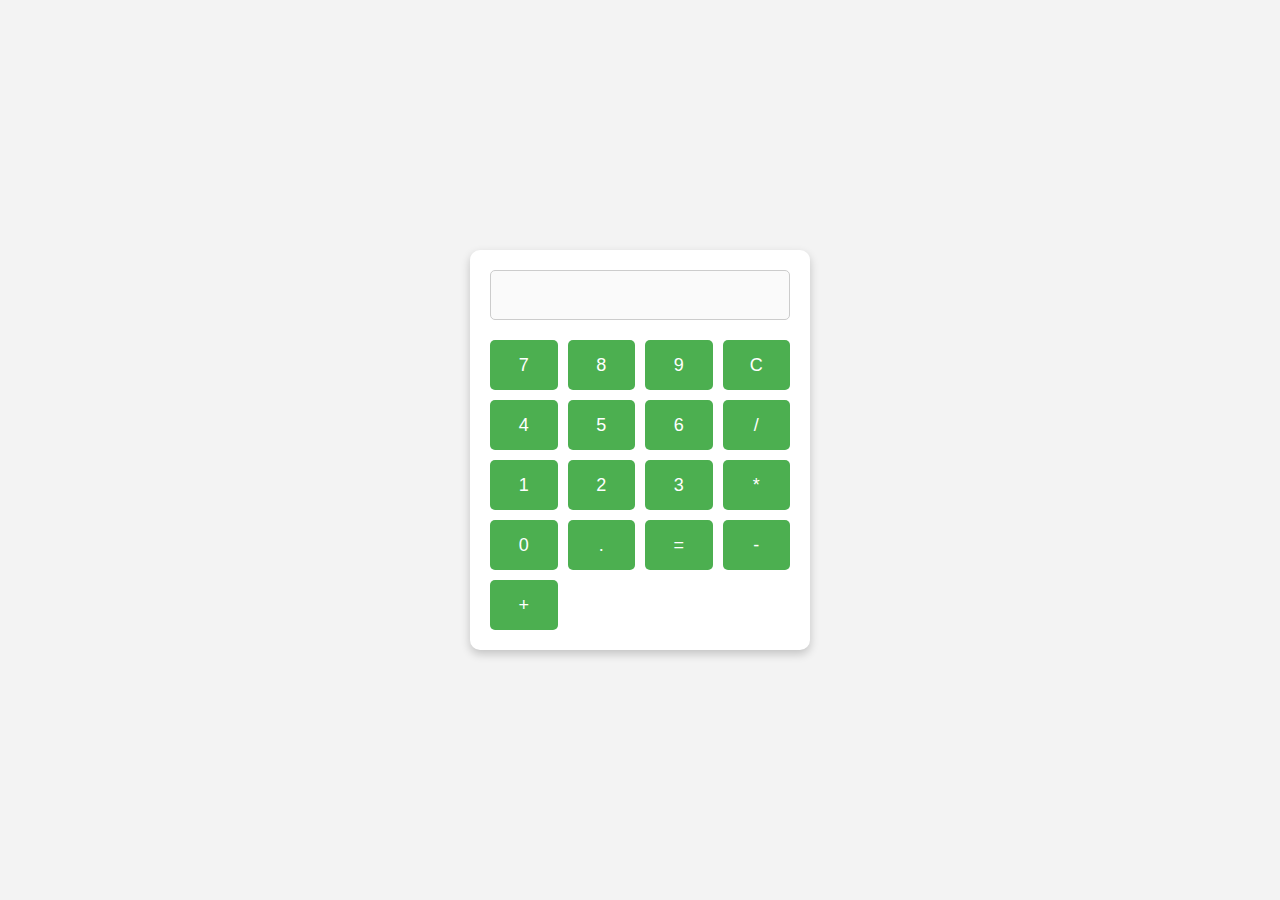
<file: Calculator/Index.html>
<!DOCTYPE html>
<html lang="en">
<head>
  <meta charset="UTF-8">
  <meta name="viewport" content="width=device-width, initial-scale=1.0">
  <title>Calculator</title>
  <link rel="stylesheet" href="style.css">
</head>
<body>
  <div class="calculator">
    <div class="display">
      <input type="text" id="result" disabled>
    </div>
    <div class="buttons">
      <button onclick="appendValue('7')">7</button>
      <button onclick="appendValue('8')">8</button>
      <button onclick="appendValue('9')">9</button>
      <button onclick="clearDisplay()">C</button>

      <button onclick="appendValue('4')">4</button>
      <button onclick="appendValue('5')">5</button>
      <button onclick="appendValue('6')">6</button>
      <button onclick="appendValue('/')">/</button>

      <button onclick="appendValue('1')">1</button>
      <button onclick="appendValue('2')">2</button>
      <button onclick="appendValue('3')">3</button>
      <button onclick="appendValue('*')">*</button>

      <button onclick="appendValue('0')">0</button>
      <button onclick="appendValue('.')">.</button>
      <button onclick="calculate()">=</button>
      <button onclick="appendValue('-')">-</button>
      <button onclick="appendValue('+')">+</button>
    </div>
  </div>
  <script src="script.js"></script>
</body>
</html>
</file>
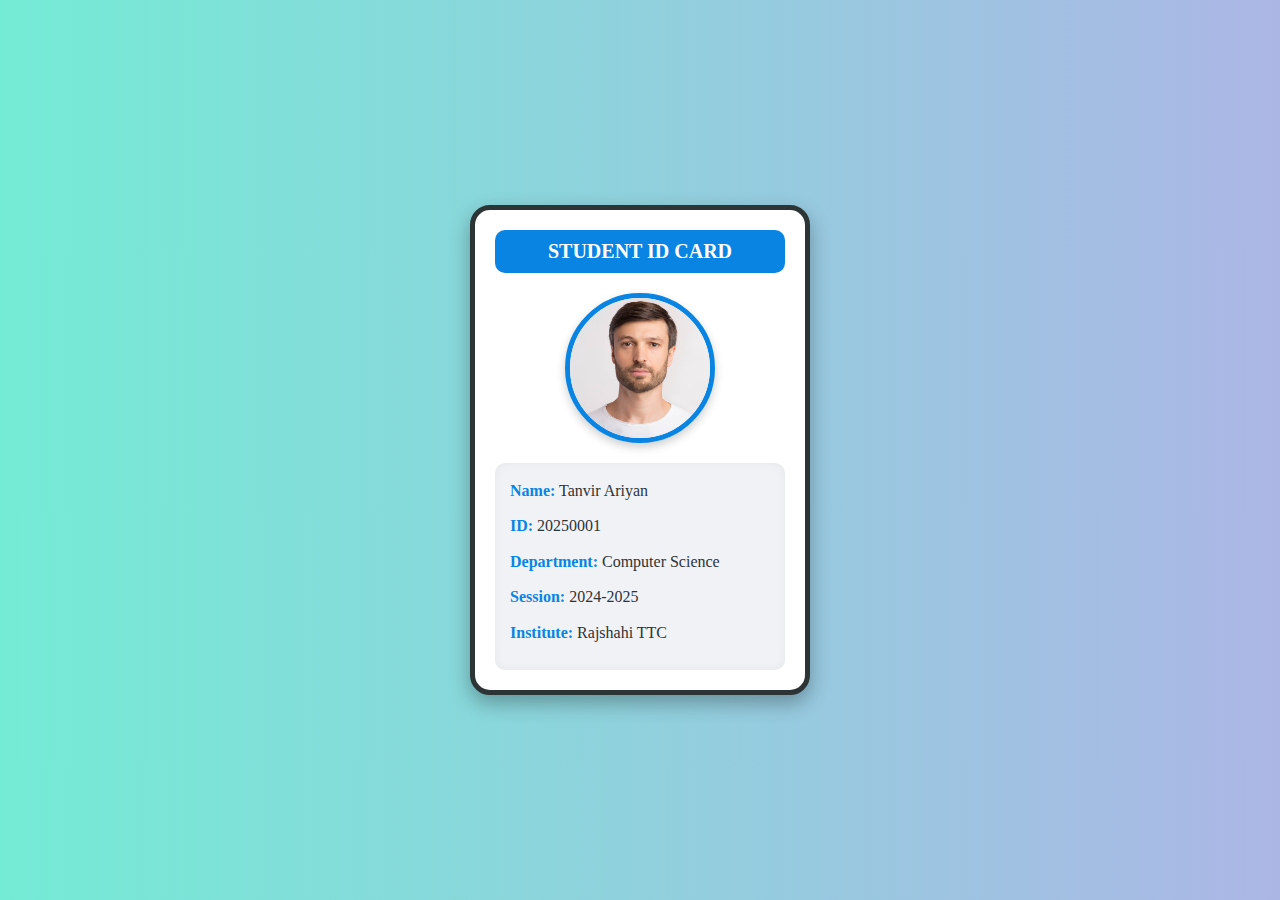
<file: ID Card/index.html>
<!DOCTYPE html>
<html lang="en">
  <head>
    <meta charset="UTF-8" />
    <meta name="viewport" content="width=device-width, initial-scale=1.0" />
    <title>Student ID Card</title>
    <link rel="stylesheet" href="style.css" />
  </head>
  <body>
    <div class="mainbox">
      <h1 class="box">STUDENT ID CARD</h1>
      <div class="circle">
        <img src="image.jpg" alt="Student Photo" />
      </div>
      <div class="info">
        <p><strong>Name:</strong> Tanvir Ariyan</p>
        <p><strong>ID:</strong> 20250001</p>
        <p><strong>Department:</strong> Computer Science</p>
        <p><strong>Session:</strong> 2024-2025</p>
        <p><strong>Institute:</strong> Rajshahi TTC</p>
      </div>
    </div>
  </body>
</html>
</file>
<file: Calculator/style.css>
body {
  font-family: Arial, sans-serif;
  background-color: #f3f3f3;
  display: flex;
  justify-content: center;
  align-items: center;
  height: 100vh;
  margin: 0;
}

.calculator {
  background-color: #ffffff;
  padding: 20px;
  border-radius: 10px;
  box-shadow: 0px 4px 10px rgba(0, 0, 0, 0.2);
  width: 300px;
}

.display {
  margin-bottom: 20px;
}

.display input {
  width: 100%;
  height: 50px;
  font-size: 24px;
  text-align: right;
  border: 1px solid #ccc;
  border-radius: 5px;
  padding: 0 10px;
  box-sizing: border-box;
}

.buttons {
  display: grid;
  grid-template-columns: repeat(4, 1fr);
  gap: 10px;
}

button {
  height: 50px;
  font-size: 18px;
  background-color: #4CAF50;
  color: white;
  border: none;
  border-radius: 5px;
  cursor: pointer;
  transition: background-color 0.3s;
}

button:hover {
  background-color: #45a049;
}

button:active {
  background-color: #3e8e41;
}
</file>
<file: ID Card/style.css>
* {
  margin: 0;
  padding: 0;
  box-sizing: border-box;
}

body {
  /* font-family: "Segoe UI", Tahoma, Geneva, Verdana, sans-serif; */
  background: linear-gradient(to right, #74ebd5, #acb6e5);
  display: flex;
  justify-content: center;
  align-items: center;
  height: 100vh;
}

.mainbox {
  width: 340px;
  border: 5px solid #2d3436;
  background-color: #ffffff;
  border-radius: 20px;
  box-shadow: 0 8px 20px rgba(0, 0, 0, 0.3);
  padding: 20px;
  text-align: center;
}

.box {
  background-color: #0984e3;
  color: white;
  padding: 10px 20px;
  border-radius: 10px;
  margin-bottom: 20px;
  font-size: 20px;
  font-weight: bold;
}

.circle {
  width: 150px;
  height: 150px;
  border: 5px solid #0984e3;
  margin: 0 auto 20px;
  border-radius: 50%;
  overflow: hidden;
  box-shadow: 0 4px 10px rgba(0, 0, 0, 0.2);
}

.circle img {
  width: 100%;
  height: 100%;
  object-fit: cover;
}

.info {
  background-color: #f1f2f6;
  padding: 15px;
  border-radius: 10px;
  box-shadow: inset 0 0 10px rgba(0, 0, 0, 0.05);
  text-align: left;
  font-size: 16px;
  color: #2d3436;
  line-height: 1.6;
}

.info p {
  margin-bottom: 10px;
}

.info strong {
  color: #0984e3;
}
</file>
